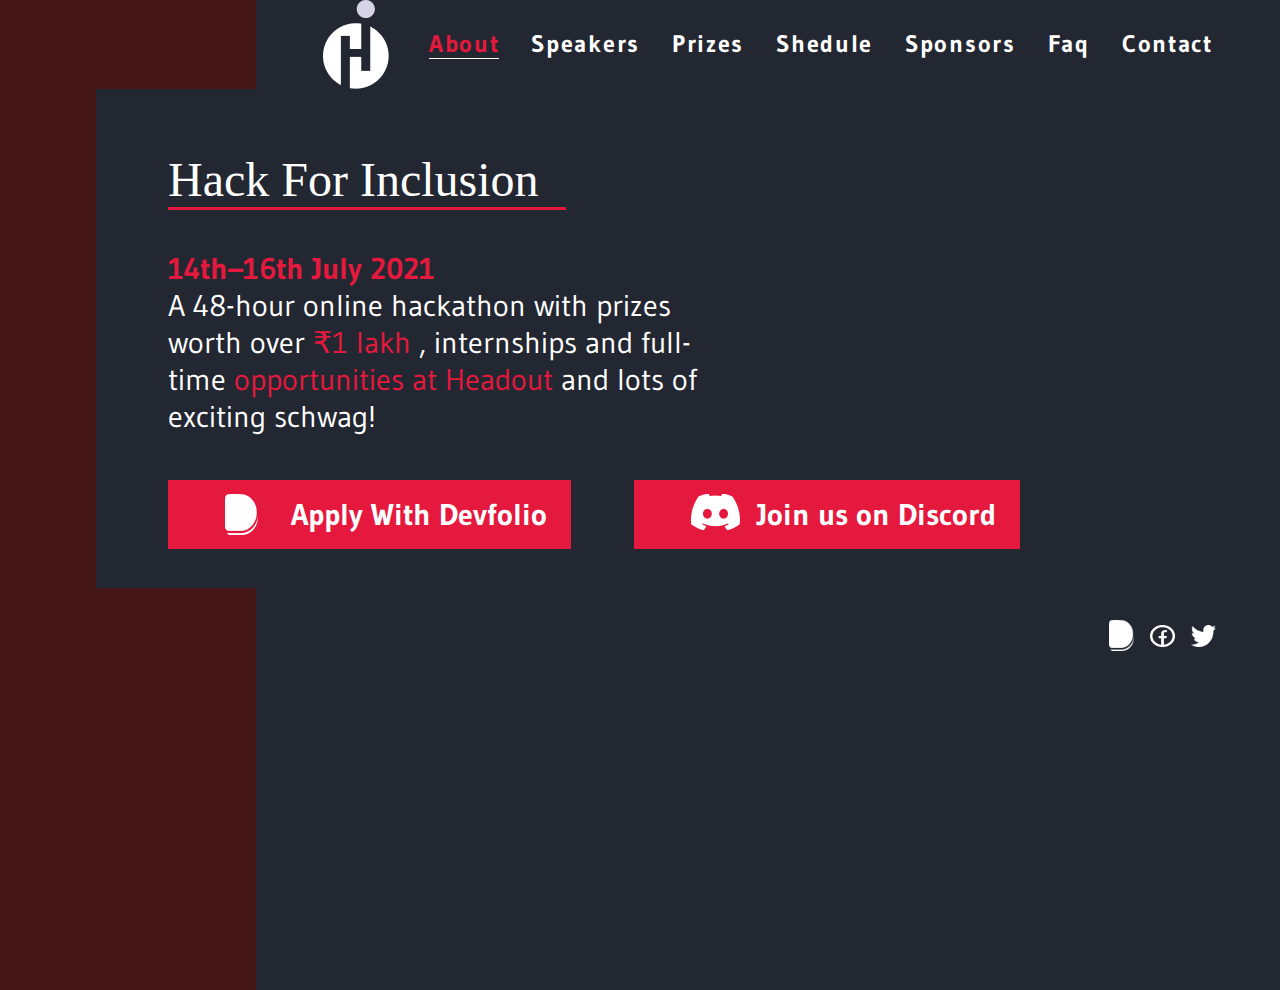
<file: index.html>
<!DOCTYPE html>
<!--[if lt IE 7]>      <html class="no-js lt-ie9 lt-ie8 lt-ie7"> <![endif]-->
<!--[if IE 7]>         <html class="no-js lt-ie9 lt-ie8"> <![endif]-->
<!--[if IE 8]>         <html class="no-js lt-ie9"> <![endif]-->
<!--[if gt IE 8]>      <html class="no-js"> <!--<![endif]-->
<html>
    <head>
        <meta charset="utf-8">
        <meta http-equiv="X-UA-Compatible" content="IE=edge">
        <title></title>
        <meta name="description" content="">
        <meta name="viewport" content="width=device-width, initial-scale=1">
        <link rel="stylesheet" href="css/style.css">
        <link rel="stylesheet" href="https://cdnjs.cloudflare.com/ajax/libs/font-awesome/6.4.0/css/all.min.css"
        integrity="sha512-iecdLmaskl7CVkqkXNQ/ZH/XLlvWZOJyj7Yy7tcenmpD1ypASozpmT/E0iPtmFIB46ZmdtAc9eNBvH0H/ZpiBw=="
        crossorigin="anonymous" referrerpolicy="no-referrer" />

    </head>
    <body>
    <div class="container">
        <nav>
            <div class="logo">
                <img src="images/logo.png" />
            </div>
            <ul class="menu">
                
                <li>
                    <a href="#.html" class="active">About</a>
                    <a href="#.html  ">Speakers</a>
                    <a href="#.html">Prizes</a>
                    <a href="#.html">Shedule</a>
                    <a href="#.html">Sponsors</a>
                    <a href="#.html">Faq</a>
                    <a href="#.html">Contact</a>
                </li>
            </ul>
            <button id="open-btn"> <i class="fa-solid fa-bars"></i></button>
            <button id="close-btn"> <i class="fa-solid fa-xmark"></i></i></button>
        </nav>

<section class="page1">
    <h2 class="title">Hack For Inclusion</h2>
    <p>
        <span class="colored-text bold">14th–16th July 2021 </span><br>
A 48-hour online hackathon with prizes worth over <span class="colored-text">₹1 lakh </span>, internships and full-time <span class="colored-text"> opportunities at Headout </span>and lots of exciting schwag!


    </p>
    <div class="actions">
        <button class="btn"> <span class="icon">
            <img src="images/dicord.png">
        </span>Apply With Devfolio</button>
        <button class="btn"> <span class="icon">
            <img src="images/discord.png">
        </span>Join us on Discord</button>

    </div>
    
</section>
    <footer>
        <div class="socials">
            <ul class="social-logos">
                <li><img src="images/dicord.png" alt="" class="footer-icon"></li>
                <li><img src="images/facebook.png" alt="" class="footer-icon"></li>
                <li><img src="images/twitter.png" alt="" class="footer-icon"></li>
            </ul>
        </div>
    </footer>
    </div>  
    


        
        <script src="main.js" async defer></script>
    </body>
</html>
</file>
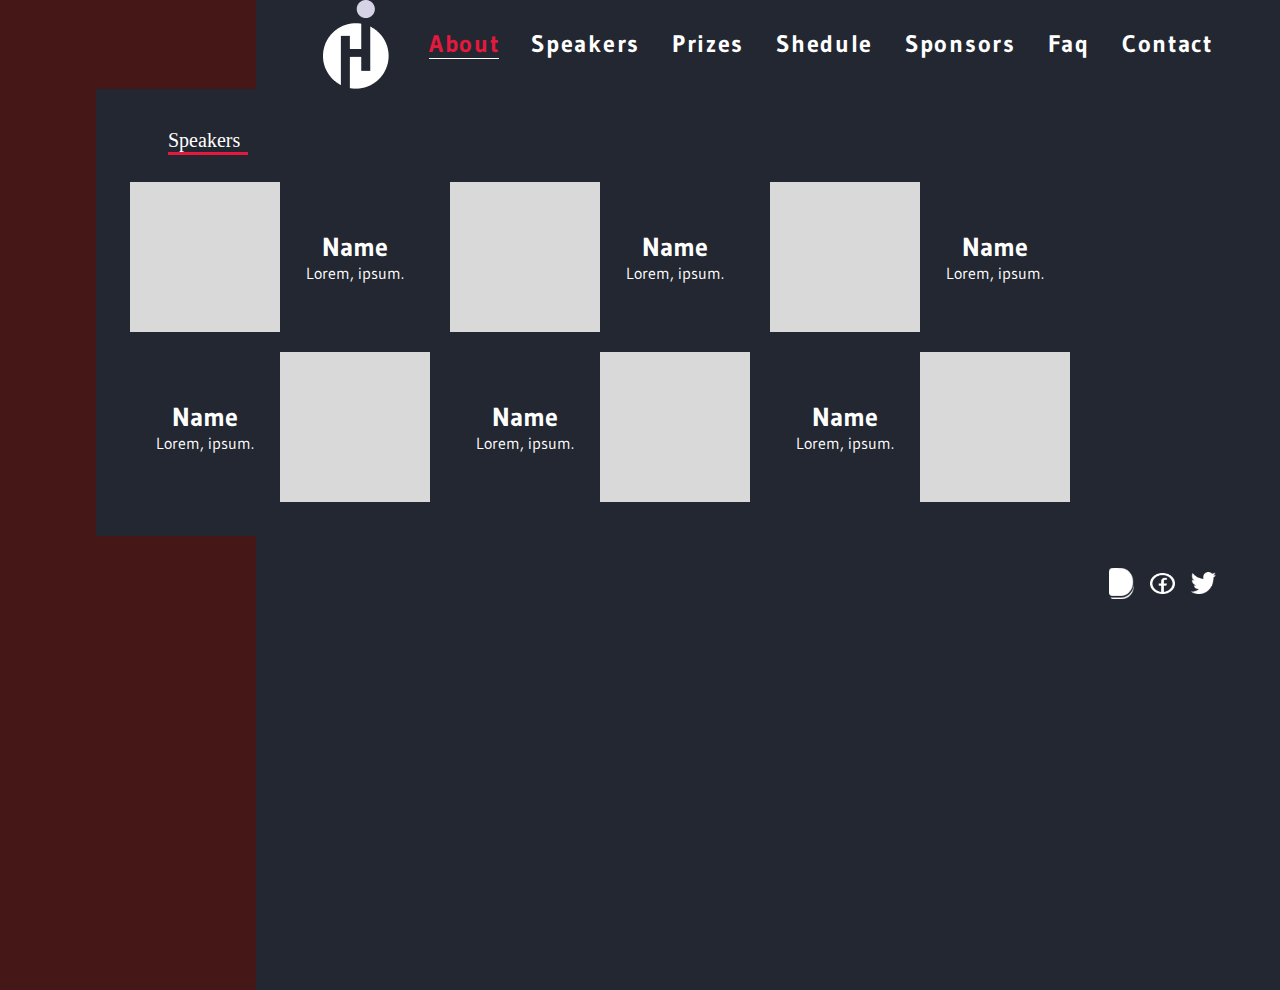
<file: prizes.html>
<!DOCTYPE html>
<!--[if lt IE 7]>      <html class="no-js lt-ie9 lt-ie8 lt-ie7"> <![endif]-->
<!--[if IE 7]>         <html class="no-js lt-ie9 lt-ie8"> <![endif]-->
<!--[if IE 8]>         <html class="no-js lt-ie9"> <![endif]-->
<!--[if gt IE 8]>      <html class="no-js"> <!--<![endif]-->
<html>

<head>
    <meta charset="utf-8" />
    <meta http-equiv="X-UA-Compatible" content="IE=edge" />
    <title></title>
    <meta name="description" content="" />
    <meta name="viewport" content="width=device-width, initial-scale=1" />
    <link rel="stylesheet" href="css/style.css" />
    <link rel="stylesheet" href="https://cdnjs.cloudflare.com/ajax/libs/font-awesome/6.4.0/css/all.min.css"
    integrity="sha512-iecdLmaskl7CVkqkXNQ/ZH/XLlvWZOJyj7Yy7tcenmpD1ypASozpmT/E0iPtmFIB46ZmdtAc9eNBvH0H/ZpiBw=="
    crossorigin="anonymous" referrerpolicy="no-referrer" />
</head>

<body>
    <div class="container">
        <nav>
            <div class="logo">
                <img src="images/logo.png" />
            </div>
            <ul class="menu">
                
                <li>
                    <a href="#.html" class="active">About</a>
                    <a href="#.html  ">Speakers</a>
                    <a href="#.html">Prizes</a>
                    <a href="#.html">Shedule</a>
                    <a href="#.html">Sponsors</a>
                    <a href="#.html">Faq</a>
                    <a href="#.html">Contact</a>
                </li>
            </ul>
            <button id="open-btn"> <i class="fa-solid fa-bars"></i></button>
            <button id="close-btn"> <i class="fa-solid fa-xmark"></i></i></button>
        </nav>
        <section class="page1">
            <div class="prizediv">

           
            <h2 class="titleprizes">Speakers</h2>

            <div class="speakers-sec">
                <article class="speaker-card">
                    <div class="speaker-img"></div>
                    <div class="speaker-info">
                        <span class="speaker-name">Name </span>
                        <span class="speaker-des"> Lorem, ipsum. </span>
                    </div>
                </article>
                <article class="speaker-card">
                    <div class="speaker-img"></div>
                    <div class="speaker-info">
                        <span class="speaker-name">Name </span>
                        <span class="speaker-des"> Lorem, ipsum. </span>
                    </div>
                </article>
                <article class="speaker-card">
                    <div class="speaker-img"></div>
                    <div class="speaker-info">
                        <span class="speaker-name">Name </span>
                        <span class="speaker-des"> Lorem, ipsum. </span>
                    </div>
                </article>
                <article class="speaker-card" id="hide">
                    
                    <div class="speaker-info">
                        <span class="speaker-name">Name </span>
                        <span class="speaker-des"> Lorem, ipsum. </span>
                    </div>
                    <div class="speaker-img"></div>
                </article>
                <article class="speaker-card" id="hide">
                    <div class="speaker-info">
                        <span class="speaker-name">Name </span>
                        <span class="speaker-des"> Lorem, ipsum. </span>
                    </div>
                    <div class="speaker-img"></div>

                </article>
                <article class="speaker-card" id="hide">
                    <div class="speaker-info">
                        <span class="speaker-name">Name </span>
                        <span class="speaker-des"> Lorem, ipsum. </span>
                    </div>
                    <div class="speaker-img"></div>

                </article>
            </div>
        </div>
        </section>

        <footer>
            <div class="socials">
                <ul class="social-logos">
                    <li><img src="images/dicord.png" alt="" class="footer-icon" /></li>
                    <li><img src="images/facebook.png" alt="" class="footer-icon" /></li>
                    <li><img src="images/twitter.png" alt="" class="footer-icon" /></li>
                </ul>
            </div>
        </footer>
    </div>

    <script src="main.js" async defer></script>
</body>

</html>
</file>
<file: css/style.css>
@import url("https://fonts.googleapis.com/css2?family=Gudea:ital,wght@0,400;0,700;1,400&display=swap");

body {
  margin: 0;
  box-sizing: border-box;
  padding: 0;
  background: rgb(69, 23, 23);
}

.menu a:hover{
  color: #e5193d;

}

.container {
  width: 80%;
  height: 110vh;
  background-color: #232731;
  float: right;
  font-family: "Gudea", sans-serif;
}

.menu {
  list-style: none;
  display: flex;
  justify-content: center;
  gap: 2rem;
  color: white;
  font-family: "Gudea", sans-serif;
  align-items: center;
  color: #fff;
  text-align: center;
  font-family: Gudea;
  font-size: 24px;
  font-style: normal;
  font-weight: 700;
  line-height: normal;
  letter-spacing: 1.7px;
}


li{
  display: flex;
  gap: 2rem;
}



.logo {
  display: flex;
  width: 65.605px;
height: 88.658px;
}

.logo img{
    margin-right: 3.5rem;
}

nav {
  display: flex;
  justify-content: center;
  align-items: center;
}

.page1 {
  background-color: #232731;
  margin-left: -10rem;
  padding: 1.5rem;
}
.active {
  border-bottom: 1px solid rgb(255, 255, 255);
  color: #e5193d;
}

h2 {
  font-family: poppins;
  font-size: 3rem;
  font-weight: 500;
  margin-left: 3rem;
  border-bottom: 2px solid #e5193d;
  border-width: 0.2rem;
  overflow: hidden;
  width: 35%;
  color: white;
}
.title {
  width: ;
}

p {
  color: white;
  font-family: "Gudea", sans-serif;
  font-size: 30px;
  margin-left: 3rem;
  width: 50%;
  font-weight: 300;
  color: white;
  height: 50%;
}

.bold {
  font-weight: 600;
}

.colored-text {
  color: #e5193d;
}

.btn {
  height: 69px;
  margin-left: 3rem;
  background: #e5193d;
  border: none;
  padding: 1.5rem;
  color: white;
  justify-content: center;
  font-weight: 700;
  font-size: 30px;
  font-family: Gudea;
  display: flex;

  align-items: center;
  border: none;
}

.icon {
  width: 33px;
  height: 41px;
  padding: 33px;
}

.actions {
  display: flex;
}
button {
  margin: 15px;
}

.social-logos {
  display: flex;
  justify-content: right;
  list-style: none;
  gap: 1rem;
  align-items: center;
  padding: 1rem;
  margin-right: 3rem;
}

.footer-icon {
  width: 25px;
}

.speaker-card{
  display: grid;
  grid-template-columns: 1fr 1fr;
  padding: 10px;  


}

.titleprizes{
  font-size: 20px;
  width: 7%;
}

.speaker-img{
  background: #D9D9D9;
    width: 150px;
height: 150px;
}

.speakers-sec{
  display: grid;
  grid-template-columns: repeat(3,1fr);
  width: 80%;
}
.speaker-info{
  color: white;
  font-family: Gudea;
  font-size: 25x;
  width: 150px;
  height: 150px;
  justify-content: center;
  text-align: center;
  align-content: center;
  display: flex;
  flex-direction: column;
}

.speaker-name{
  font-size: 1.6rem;
  font-weight: 600;
}

nav button{
  display: none;
}




a { color: inherit;
  text-decoration: none;} 


  @media screen and (max-width: 600px) {
    .menu {
      display: flex;
      flex-direction: column;

    }
    .menu a:hover{
      color: #232731;
    
    }
    .menu li {
      display: none;
      flex-direction: column;
      position: absolute;
      background: #e5193d;
      margin-top: 30rem;
      right: 2rem;
      width: 50%;
      box-shadow: -4rem 6rem 10rem rgba(0, 0, 0, 0.9) ;
      padding-bottom: 1rem;
      border-radius: 10px;
      
    }
    .menu li a{
      box-shadow: -4rem 6rem 10rem rgba(0, 0, 0, 0.6) ;
      display: flex;
      justify-content: center;
      align-items: center;
    }
    
    a:hover{
      color:#232731;
    }
    .menu .logo{
      display: block;
    }

    .container{
      width: 50%;
      height: 110vh;
      background-color: #232731;
      justify-content: center;
      font-family: "Gudea", sans-serif;
      
    }

    .page1{
      height: 80vh;
    }
    
    .pagep{
      height: 80vh;

    }

    .title{
      width:90% ;
      font-size: 1.5rem;
      font-weight: 600;
      margin-left: 1rem;
    }

    .page1 p{
      font-size: 20px;
      width: 80%;
      padding-top: 3rem;
      margin-left: 1rem;
      margin-bottom: -4rem;

    }

    .btn{
      font-size: 1rem;
      height: 25px;
      margin-left: 1rem;
      align-items: center;

    }

    .actions{
      display: flex;
      flex-direction: column;
    }

    .titleprizes{
      width: 100%;
    }
    .social-logos{
      padding: 0rem;
    }
    .icon {
      width: 25px;
      height: 25px;
      padding: 10px;
    }

    .icon img{
      height: 100%;
      width: 100%;
    }

    .logo{
      height: 50px;
      margin-left: -25rem;
      padding: 10px;
    }
    nav button{
      display:inline-block;
      background: transparent;
      color:var(--color-light);
      font-size: 1.8rem;
      cursor: pointer;
    }

    nav button#close-btn {
        display: none;
        
        position: absolute;
        right: 2rem;
        color: #e5193d;
        border: none;

    }
    nav button#open-btn {
      display: flex;
      position: absolute;
      right: 2rem;
      color: #e5193d;
      border: none;

    }
    .titleprizes{
      width: 35%;
      margin: 0;
    }
    .speakers-sec{
      width: 100%;
      display: flex;
      flex-direction: column;
      

    }
    .speaker-card{
      width: 90%;
      padding: ;
      margin-top: 1rem;
    }
    .speaker-img{
       height: 100px;
       width: 100px;
    }
    .speaker-info{
      height: 100px;
      width: 100px;
   }
    .prizediv{
      background: #232731;
      padding: 15px;
      width: 100%;
      margin-left: -1rem;
    }
    .hide{
      display: none;
    }
    

    .social-logos{
      display: none;
    }
    
   
  }
    
  }
</file>
